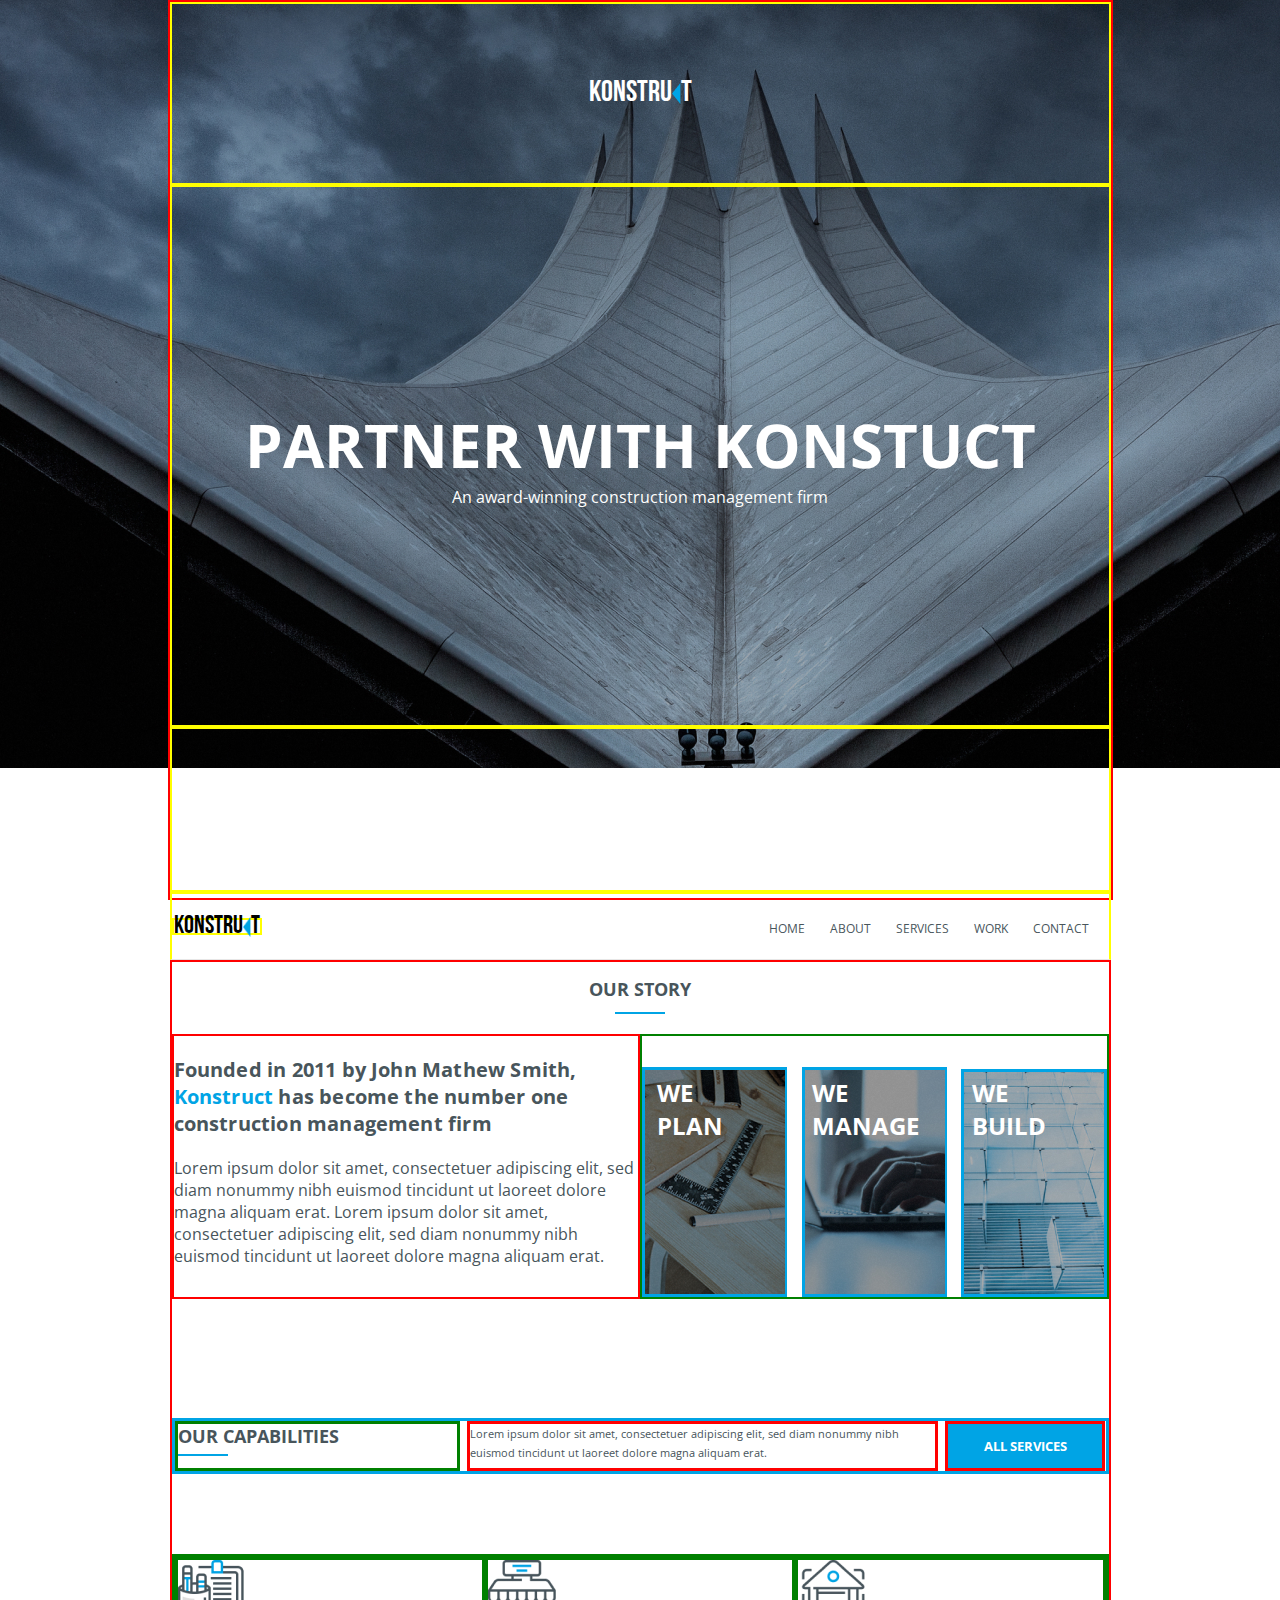
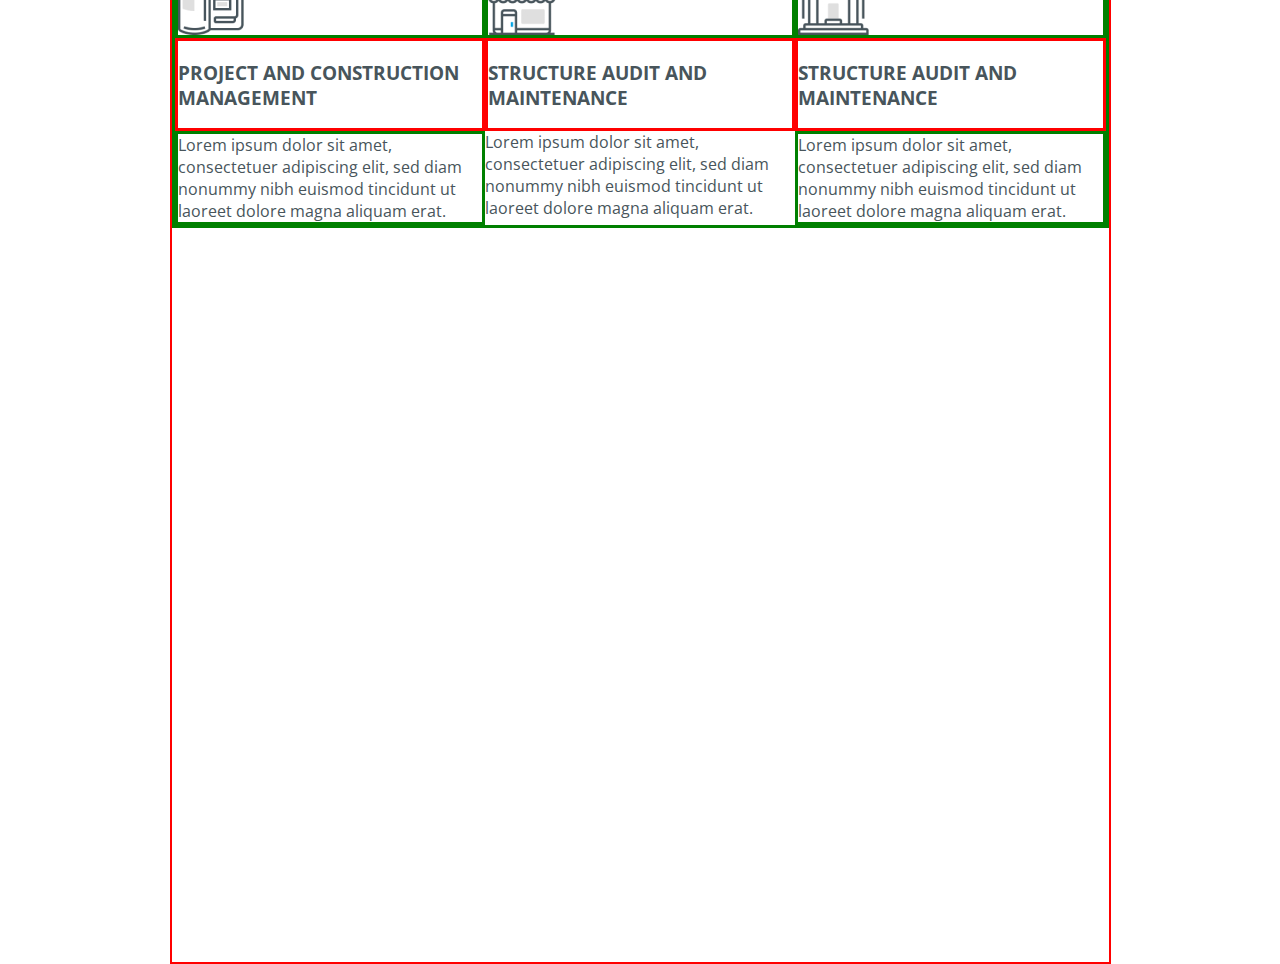
<file: Index.html>
<!DOCTYPE html>
<html lang="en">
<head>
	<meta charset="UTF-8">
	<meta name="viewport" content="width=device-width, initial-scale=1.0">
	<title>Konstruct</title>
	<link rel="preconnect" href="https://fonts.gstatic.com">
	<link href="https://fonts.googleapis.com/css2?family=Open+Sans&display=swap" rel="stylesheet">
	<link rel="stylesheet" href="Css\Style.css">
</head>
<body>
	<div class="up_container_main">
		<div class="container">
			<div class="logo">
				<div>KONSTRU</div>
				<div><img src="Img/Triangle.png" alt="triangle" width="9" height="21"></div>
				<div>T</div>
			</div>
			<div class="header_content_centr">
				<h1>PARTNER WITH KONSTUCT</h1>
				<span>An award-winning construction management firm</span>
			</div>
			<div class="header_content_down">
				<span>An award-winning construction management firm</span>
			</div>

			<!-- Меню -->
				<div class="menu">
					<div class="logo_menu">
						<div>KONSTRU</div>
						<div><img src="Img/Triangle.png" alt="triangle" width="8,36" height="20,91"></div>
						<div>T</div>
					</div>
						<nav>
								<li><a href="#">HOME</a></li>
								<li><a href="#">ABOUT</a></li>
								<li><a href="#">SERVICES</a></li>
								<li><a href="#">WORK</a></li>
								<li><a href="#">CONTACT</a></li>
						</nav>
				</div>
						<!-- Центральный контент -->
					<div class="box_content">
						<div class="box1">
							<h2>OUR STORY</h2>
<!-- 							<div class="line"><img src="Img/Line.png" alt="line"></div> -->
						</div>
						<div class="Box_All_Content">
							<div class="cont_col">
								<div class="cont_col_1"><h3>Founded in 2011 by John Mathew Smith, <span style="color: #00A4E5;">Konstruct</span> has become the number one construction management firm</h3->
								</div>
								<div class="cont_col_2">Lorem ipsum dolor sit amet, consectetuer adipiscing elit, sed diam nonummy nibh euismod tincidunt ut laoreet dolore magna aliquam erat. Lorem ipsum dolor sit amet, consectetuer adipiscing elit, sed diam nonummy nibh euismod tincidunt ut laoreet dolore magna aliquam erat.</span>
								</div>
							</div>
							<div class="cont_row">
								<div class="cont_row_1">
										<h2>WE <br> PLAN</h2>
										<img src="Img/Bitmap1.jpg" alt="Img1">
								</div>
								<div class="cont_row_2">
										<h2>WE <br> MANAGE</h2>
										<img src="Img/Bitmap2.jpg" alt="Img1">
								</div>
								<div class="cont_row_3">
										<h2>WE <br> BUILD</h2>
										<img src="Img/Bitmap3.jpg" alt="Img1">
								</div>
							</div>
						</div>

						<div class="box2">
							<div class="box2_content_1">
								<h2>OUR CAPABILITIES</h2>
							</div>
							<div class="box2_content_2">
								<div class="box2_content_text"><span>Lorem ipsum dolor sit amet, consectetuer adipiscing elit, sed diam nonummy nibh euismod tincidunt ut laoreet dolore magna aliquam erat.</span></div>
							</div>
							<div class="box2_content_3">
						<a class="button_1" href="#">ALL SERVICES</a>
							</div>
						</div>
							<div class="box3">
								<div class="box3_content_1">
									<div class="box3_img_1">
										<img src="Img/img1.jpg" alt="img1">
									</div>
									<div class="box3_Main_text_1">
										<h3>PROJECT AND CONSTRUCTION MANAGEMENT</h3>
									</div>
									<div class="box3_text_1">
										<span>Lorem ipsum dolor sit amet, consectetuer adipiscing elit, sed diam nonummy nibh euismod tincidunt ut laoreet dolore magna aliquam erat.</span>
									</div>
								</div>
								<div class="box3_content_2">
									<div class="box3_img_2">
										<img src="Img/img2.jpg" alt="img2">
									</div>
									<div class="box3_Main_text_2">
										<h3>STRUCTURE AUDIT AND MAINTENANCE</h3>
									</div>
									<div class="box3_text_2">
										<span>Lorem ipsum dolor sit amet, consectetuer adipiscing elit, sed diam nonummy nibh euismod tincidunt ut laoreet dolore magna aliquam erat.</span>
									</div>
								</div>
								<div class="box3_content_3">
									<div class="box3_img_3">
										<img src="Img/img3.jpg" alt="img3">
									</div>
									<div class="box3_Main_text_3">
										<h3>STRUCTURE AUDIT AND MAINTENANCE</h3>
									</div>
									<div class="box3_text_3">
										<span>Lorem ipsum dolor sit amet, consectetuer adipiscing elit, sed diam nonummy nibh euismod tincidunt ut laoreet dolore magna aliquam erat.</span>
									</div>
								</div>
							</div>
				</div>

		</div>				

	</div>
					<!-- Нижняя секция -->
				<div class="lower_section">
										
				</div>
</body>
</html>
</file>
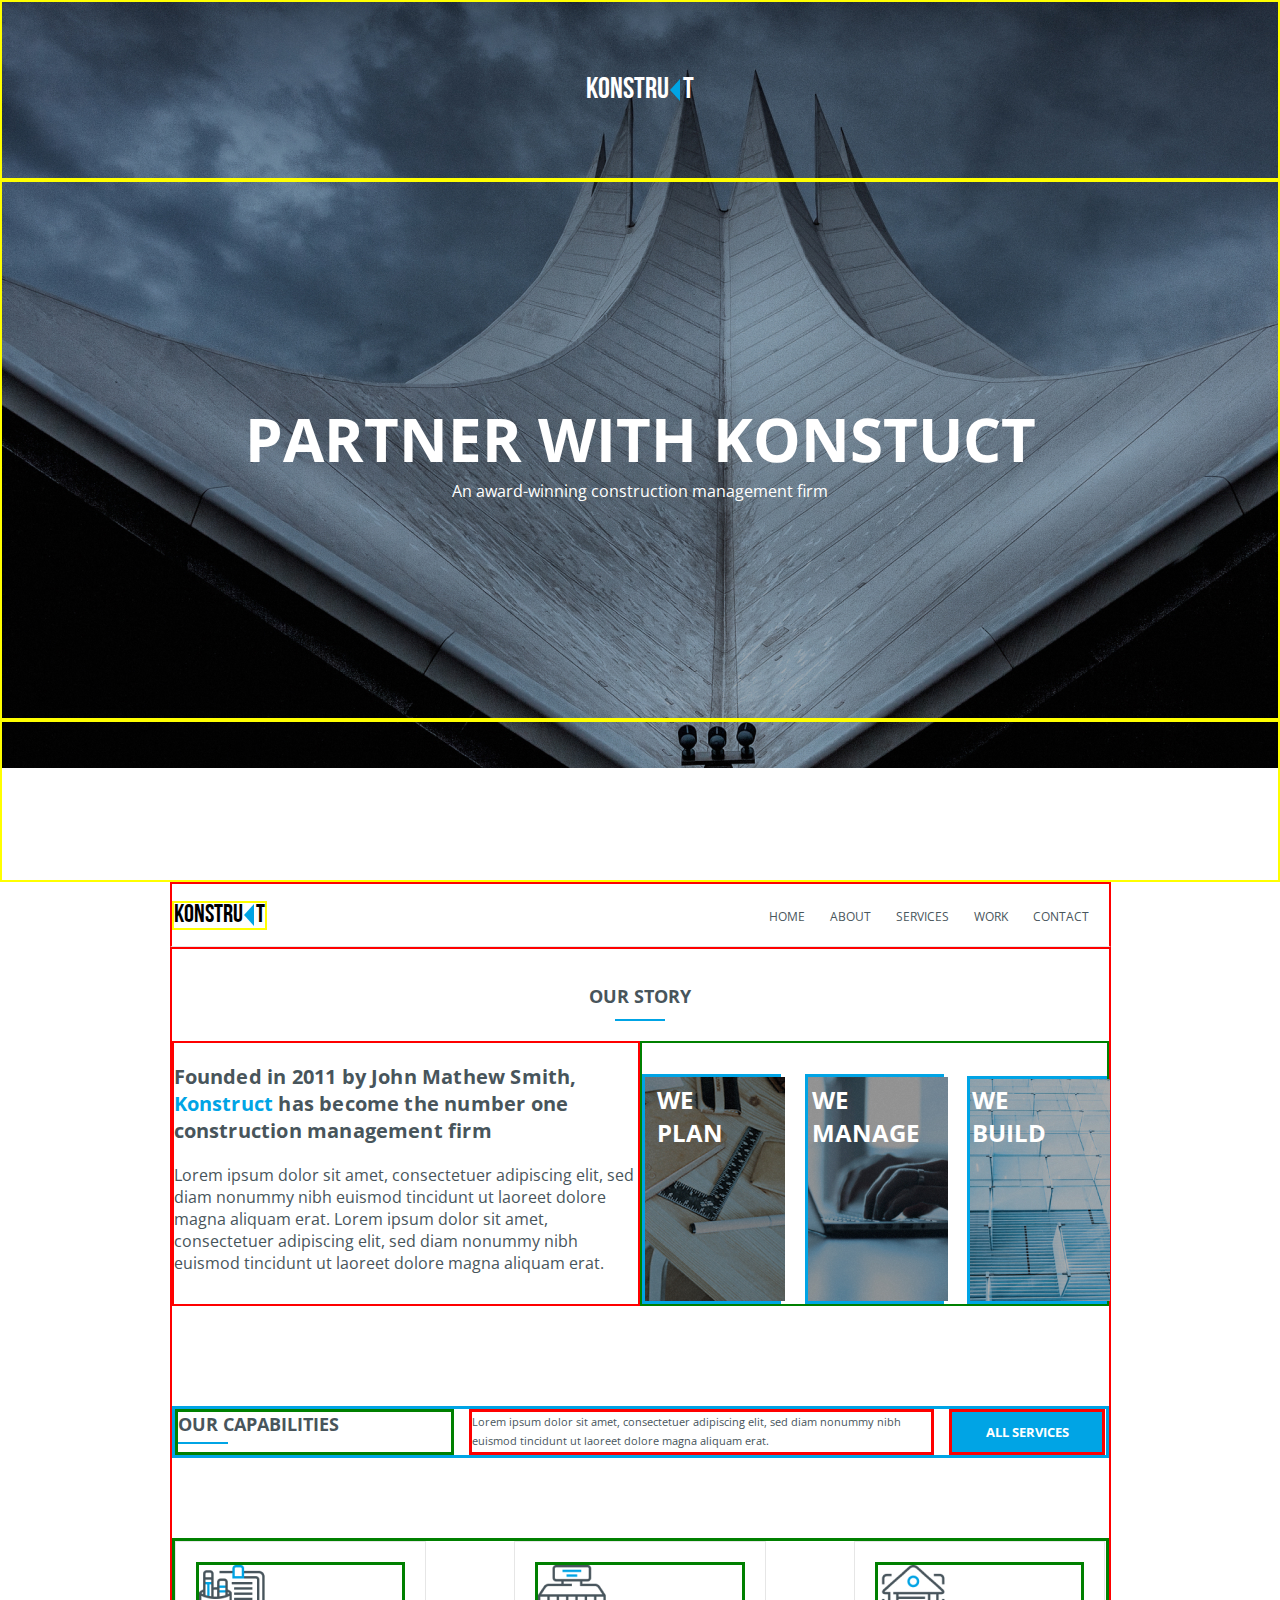
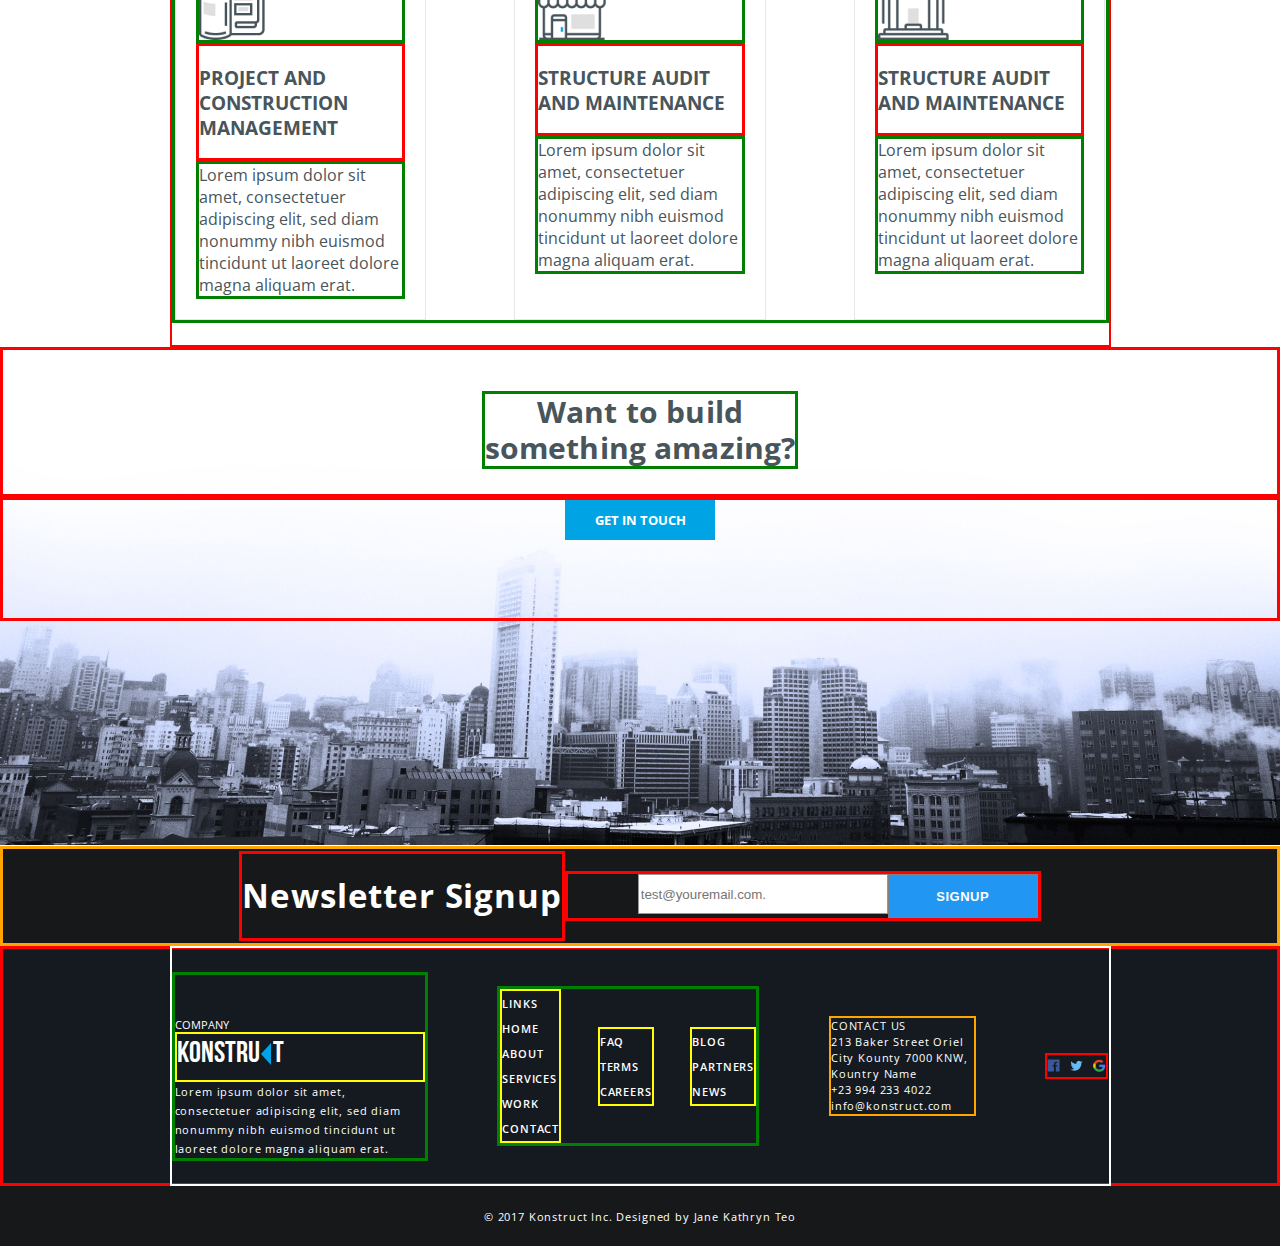
<file: Index1.html>
<!DOCTYPE html>
<html lang="en">
<head>
	<meta charset="UTF-8">
	<meta name="viewport" content="width=device-width, initial-scale=1.0">
	<title>Konstruct</title>
	<link rel="preconnect" href="https://fonts.gstatic.com">
	<link href="https://fonts.googleapis.com/css2?family=Open+Sans&display=swap" rel="stylesheet">
	<link rel="stylesheet" href="Css\Style1.css">
</head>
<body>
	<!-- Заголовок страницы -->
	<div class="header_container">
		<div class="logo">
				<div>KONSTRU</div>
				<div class="triangle"> </div>
				<div>T</div>
		</div>
		<div class="header_content_centr">
				<h1>PARTNER WITH KONSTUCT</h1>
				<span>An award-winning construction management firm</span>
		</div>
		<div class="header_content_down">
				<span>An award-winning construction management firm</span>
		</div>

		<!-- Меню -->
		<div class="menu">
		<div class="logo_menu">
			<div>KONSTRU</div>
					<div class="triangle"> </div>
				<div>T</div>
		</div>
			<nav>
				<li><a href="#">HOME</a></li>
				<li><a href="#">ABOUT</a></li>
				<li><a href="#">SERVICES</a></li>
				<li><a href="#">WORK</a></li>
				<li><a href="#">CONTACT</a></li>
			<nav>
		</div>
	<!-- Основой контент страницы -->
	<div class="content_container">
			<div class="box1">
				<h2>OUR STORY</h2>
			</div>
			<div class="Box_All_Content">
				<div class="cont_col">
					<div class="cont_col_1"><h3>Founded in 2011 by John Mathew Smith, <span style="color: #00A4E5;">Konstruct</span> has become the number one construction management firm</h3->
					</div>
					<div class="cont_col_2">Lorem ipsum dolor sit amet, consectetuer adipiscing elit, sed diam nonummy nibh euismod tincidunt ut laoreet dolore magna aliquam erat. Lorem ipsum dolor sit amet, consectetuer adipiscing elit, sed diam nonummy nibh euismod tincidunt ut laoreet dolore magna aliquam erat.</span>
				</div>
			</div>
				<div class="cont_row">
					<div class="cont_row_1">
						<h2>WE <br> PLAN</h2>
							<img src="Img/Bitmap1.jpg" alt="Img1">
					</div>
						<div class="cont_row_2">
							<h2>WE <br> MANAGE</h2>
							<img src="Img/Bitmap2.jpg" alt="Img1">
						</div>
						<div class="cont_row_3">
							<h2>WE <br> BUILD</h2>
							<img src="Img/Bitmap3.jpg" alt="Img1">
						</div>
				</div>
			</div>
			<div class="box2">
				<div class="box2_content_1">
					<h2>OUR CAPABILITIES</h2>
				</div>
					<div class="box2_content_2">
						<div class="box2_content_text"><span>Lorem ipsum dolor sit amet, consectetuer adipiscing elit, sed diam nonummy nibh euismod tincidunt ut laoreet dolore magna aliquam erat.</span></div>
					</div>
						<div class="box2_content_3">
						<a class="button_1" href="#">ALL SERVICES</a>
						</div>
			</div>
				<div class="box3">
					<div class="box3_content_1">
						<div class="box3_img_1">
							<img src="Img/img1.jpg" alt="img1">
						</div>
							<div class="box3_Main_text_1">
								<h3>PROJECT AND CONSTRUCTION MANAGEMENT</h3>
							</div>
								<div class="box3_text_1">
										<span>Lorem ipsum dolor sit amet, consectetuer adipiscing elit, sed diam nonummy nibh euismod tincidunt ut laoreet dolore magna aliquam erat.</span>
								</div>
					</div>
						<div class="box3_content_2">
							<div class="box3_img_2">
								<img src="Img/img2.jpg" alt="img2">
							</div>
								<div class="box3_Main_text_2">
										<h3>STRUCTURE AUDIT AND MAINTENANCE</h3>
								</div>
									<div class="box3_text_2">
										<span>Lorem ipsum dolor sit amet, consectetuer adipiscing elit, sed diam nonummy nibh euismod tincidunt ut laoreet dolore magna aliquam erat.</span>
									</div>
						</div>
							<div class="box3_content_3">
								<div class="box3_img_3">
										<img src="Img/img3.jpg" alt="img3">
								</div>
									<div class="box3_Main_text_3">
										<h3>STRUCTURE AUDIT AND MAINTENANCE</h3>
									</div>
									<div class="box3_text_3">
										<span>Lorem ipsum dolor sit amet, consectetuer adipiscing elit, sed diam nonummy nibh euismod tincidunt ut laoreet dolore magna aliquam erat.</span>
									</div>
							</div>
				</div>

	</div>

	<!-- Подвал -->
	<div class="footer_container">
		<div class="footer_container_up">
			<div class="heading_text"> <h2>Want to build <br>something amazing?</h2></div>
			<div class="footer_button"> <a class="button_1" href="#">GET IN TOUCH</a></div>
		</div>
		<div class="footer_sheach">
			<div class="sheach_text">
				<h2>Newsletter Signup</h2>
			</div>
			<div class="sheach_btn">
				<form class="sheach_line" action="form.php">
  					<input type="text" placeholder="test@youremail.com." name="search">
  				<button type="submit"><i>SIGNUP</i></button>
				</form>
			</div>
		</div>

		<div class="footer_summary">
			<div class="position_Infoot">
			<div class="company">
				<div class="footer_company"><span>COMPANY</span></div>
					<div class="footer_logo">
						<div>KONSTRU</div>
							<div class="triangle"> </div>
						<div>T</div>
					</div>
				<div class="company_text"><span>Lorem ipsum dolor sit amet, consectetuer adipiscing elit, sed diam nonummy nibh euismod tincidunt ut laoreet dolore magna aliquam erat.</span></div>
			</div>
			<div class="fotter_links_content">
				<div class="col_links_1">
					<li><a href="#">LINKS</a></li>
					<li><a href="#">HOME</a></li>
					<li><a href="#">ABOUT</a></li>
					<li><a href="#">SERVICES</a></li>
					<li><a href="#">WORK</a></li>
					<li><a href="#">CONTACT</a></li>
				</div>
				<div class="col_links_2">
					<li><a href="#">FAQ</a></li>
					<li><a href="#">TERMS</a></li>
					<li><a href="#">CAREERS</a></li>
				</div>
				<div class="col_links_3">
					<li><a href="#">BLOG</a></li>
					<li><a href="#">PARTNERS</a></li>
					<li><a href="#">NEWS</a></li>
				</div>
			</div>
			<div class="contact">
				<div class="contact_text1">
					<span>CONTACT US</span>
				</div>
				<div class="contact_text2">
					<span>213 Baker Street Oriel City Kounty 7000 KNW, Kountry Name</span>
				</div>
					<div class="contact_text3">
					<span>+23 994 233 4022</span>
				</div>
					<div class="contact_text4">
					<span>info@konstruct.com</span>
				</div>
			</div>
			<div class="icons">
				<div class="icons_1">
					<img src="Img/Facebook.png" alt="icons_1">
				</div>
				<div class="icons_2">
					<img src="Img/Twitter.png" alt="icons_2">
				</div>
				<div class="icons_3">
					<img src="Img/Gmail.png" alt="icons_3">
				</div>
			</div>
		</div>
	</div>
	 	<div class="copyright">
	 		<div class="copyright_text">
	 			<span>© 2017 Konstruct Inc. Designed by Jane Kathryn Teo</span>
	 		</div>
	 	</div>
</div>
</body>
</html>
</file>
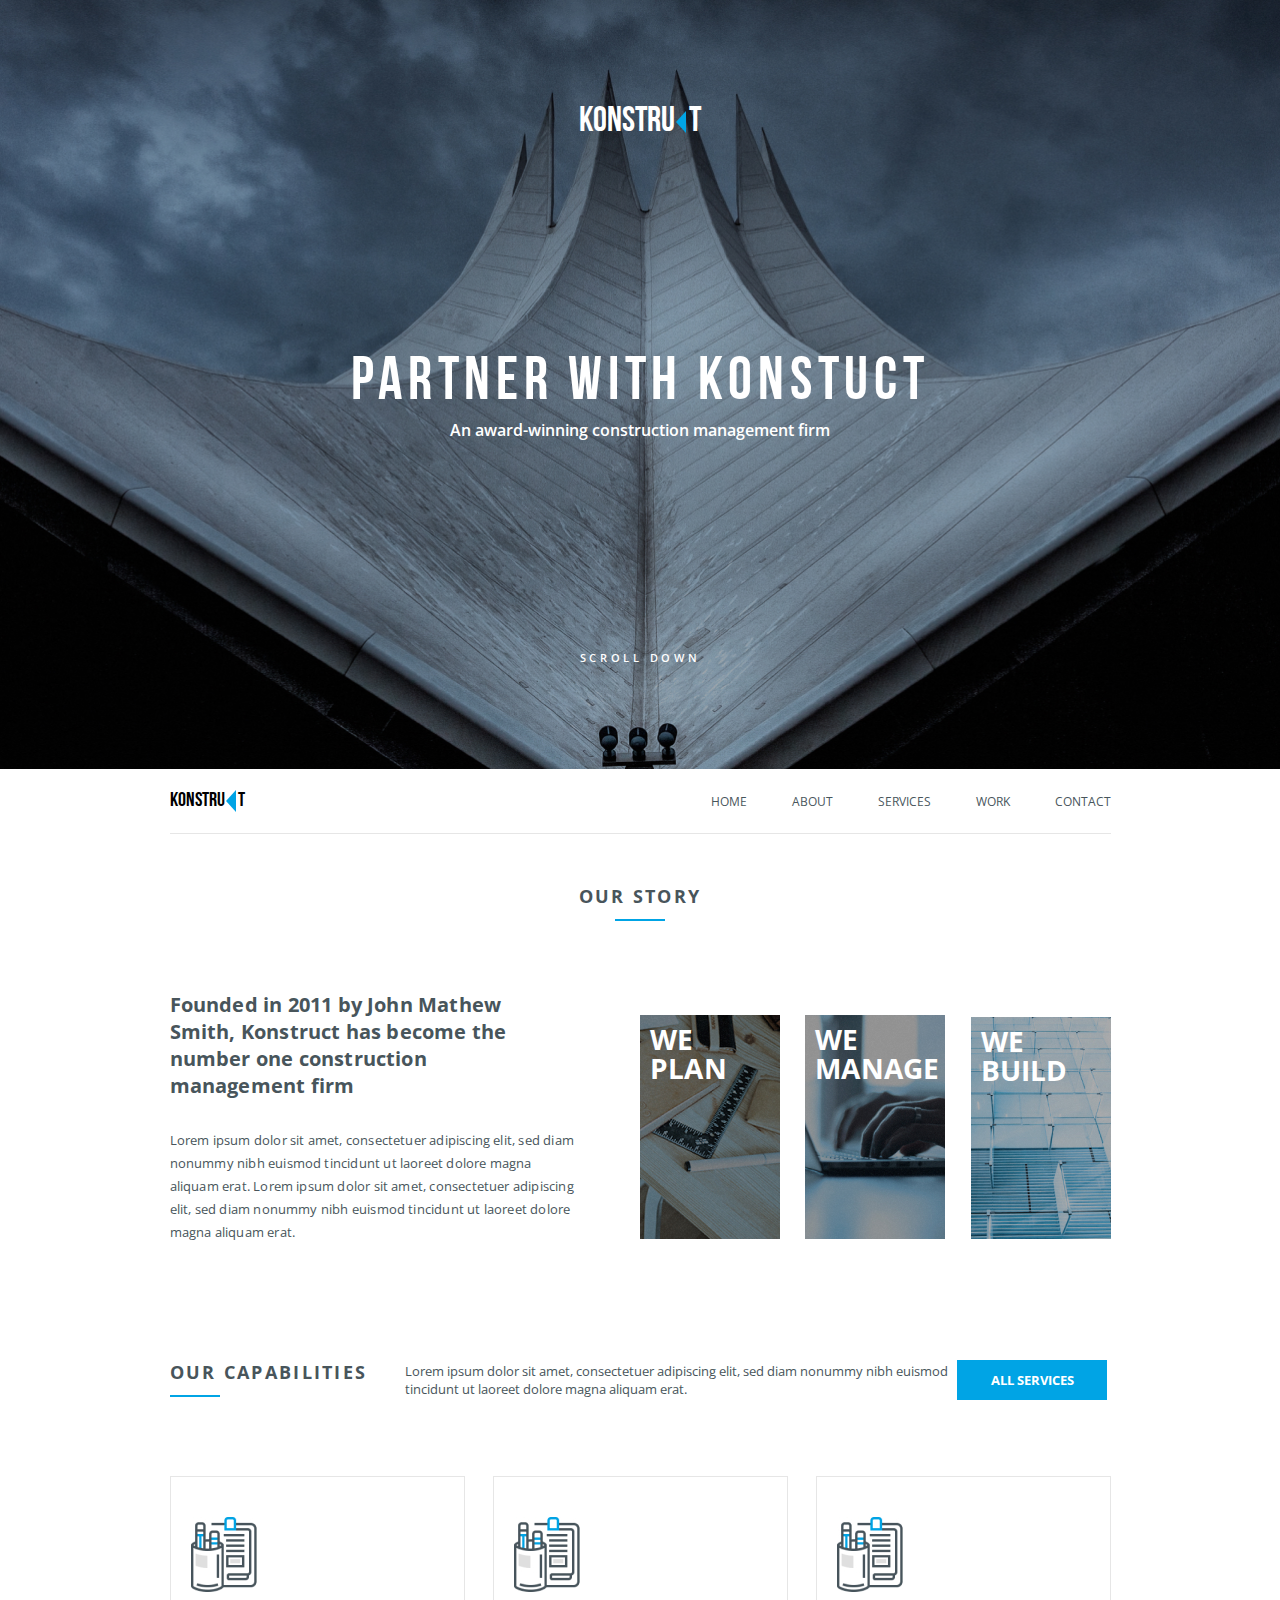
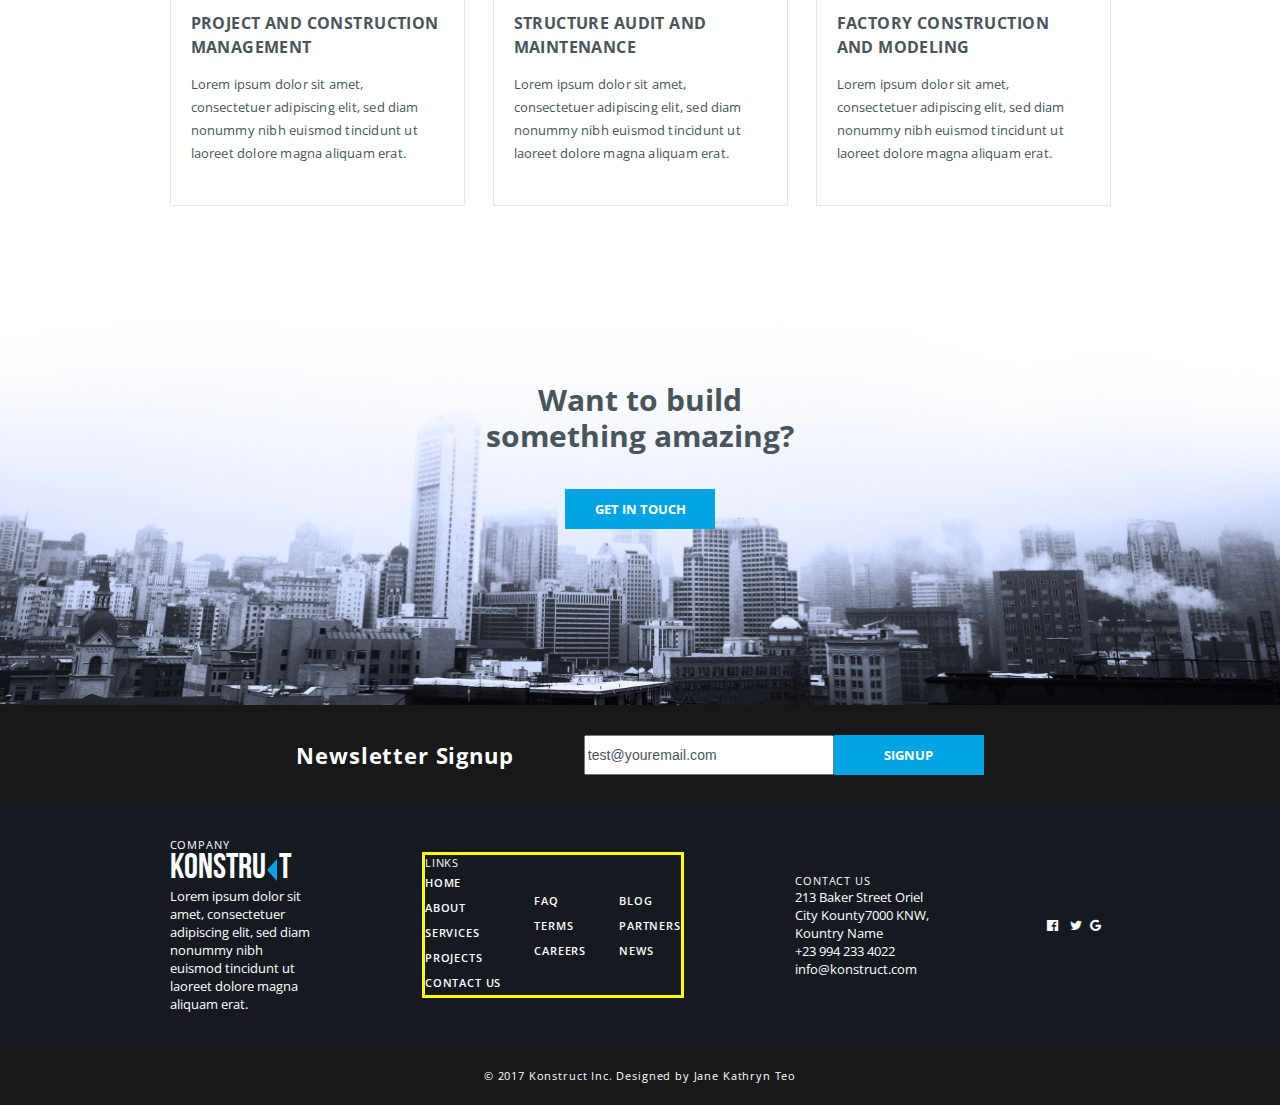
<file: Index2.html>
<!DOCTYPE html>
<html lang="en">

<head>
	<meta charset="UTF-8">
	<meta name="viewport" content="width=device-width, initial-scale=1.0">
	<title>Konstruct</title>
	<link rel="preconnect" href="https://fonts.gstatic.com">
	<link href="https://fonts.googleapis.com/css2?family=Open+Sans&display=swap" rel="stylesheet">
	<link rel="stylesheet" href="Css\Style2.css">
	<link rel="stylesheet" href="font-awesome/css/font-awesome.min.css">
</head>
<body>
	<!-- Заголовок страницы -->
	<header class="header">
		<div class="header__content flex-colum">
			<div class="logo">
				<div>KONSTRU</div>
				<div class="triangle"></div>
				<div>T</div>
			</div>
			<div class="header__centr-content flex-colum">
				<h1 class="header__content-title">PARTNER WITH KONSTUCT</h1>
				<p class="header__content-discription">An award-winning construction management firm</p>
			</div>
			<div class="header__content-scroll">SCROLL DOWN</div>
		</div>
	</header>
	<!-- Меню -->
	<div class="container">
		<div class="menu">
			<div class="logo">
				<div class="logo__title-custom">KONSTRU</div>
				<div class="triangle"></div>
				<div class="logo__title-custom">T</div>
			</div>
			<nav class="menu__list">
				<li class="menu__list-item">
					<a class="menu__link" href="#">HOME</a>
				</li>
				<li class="menu__list-item">
					<a class="menu__link menu__link--active" href="#">ABOUT</a>
				</li>
				<li class="menu__list-item">
					<a class="menu__link" href="#">SERVICES</a>
				</li>
				<li class="menu__list-item">
					<a class="menu__link" href="#">WORK</a>
				</li>
				<li class="menu__list-item">
					<a class="menu__link" href="#">CONTACT</a>
				</li>
			</nav>
		</div>
	</div>
	<!-- Основой контент страницы -->
	<div class="container">
		<div class="about flex-colum">
			<div class="about__header">
				<h2 class="about__caption caption">OUR STORY</h2>
				<div class="line"></div>
			</div>
			<div class="about__content flex-row">
				<div class="about__col flex-colum">
					<p class="about__title">Founded in 2011 by John Mathew Smith, Konstruct has become the number one construction
						management firm</p>
					<p class="about__subtitle">Lorem ipsum dolor sit amet, consectetuer adipiscing elit, sed diam nonummy nibh
						euismod tincidunt ut laoreet dolore magna aliquam erat. Lorem ipsum dolor sit amet, consectetuer adipiscing
						elit, sed diam nonummy nibh euismod tincidunt ut laoreet dolore magna aliquam erat.</p>
				</div>
				<div class="about__row flex-row">
					<div class="item-content">
						<h3 class="item__text">WE <br> PLAN</h3>
							<img src="Img/Bitmap1.jpg" alt="Img1">
					</div>
						<div class="item-content">
							<h3 class="item__text">WE<br> MANAGE</h3>
							<img src="Img/Bitmap2.jpg" alt="Img1">
						</div>
						<div class="item-content">
							<h3 class="item__text">WE <br>BUILD</h3>
							<img src="Img/Bitmap3.jpg" alt="Img1">
						</div>
				</div>
			</div>
		</div>
		<div class="container">
			<div class="services flex-colum">
				<div class="services__header flex-row">
					<div class="services__headline">
						<div class="services__title caption">OUR CAPABILITIES</div>
						<div class="line"></div>
					</div>
					<div class="service__lead">
						<p class="services__subtitle">
							Lorem ipsum dolor sit amet, consectetuer adipiscing elit, sed diam nonummy nibh euismod tincidunt ut
							laoreet
							dolore magna aliquam erat.
						</p>
					</div>
					<div class="services__button">
						<a class="button" href="#">ALL SERVICES</a>
					</div>
				</div>
				<div class="services__content flex-row">
					<div class="item-about flex-colum">
						<div class="item-about__icon">
							<img src="Img/img1.jpg" alt="img1">
						</div>
						<div class="item-about__title">PROJECT AND CONSTRUCTION MANAGEMENT</div>
						<div class="item-about__text">Lorem ipsum dolor sit amet, consectetuer adipiscing elit, sed diam nonummy
							nibh euismod tincidunt ut laoreet dolore magna aliquam erat.</div>
					</div>
					<div class="item-about flex-colum">
						<div class="item-about__icon">
							<img src="Img/img1.jpg" alt="img1">
						</div>
						<div class="item-about__title">STRUCTURE AUDIT AND MAINTENANCE</div>
						<div class="item-about__text">Lorem ipsum dolor sit amet, consectetuer adipiscing elit, sed diam nonummy
							nibh euismod tincidunt ut laoreet dolore magna aliquam erat.</div>
					</div>
					<div class="item-about flex-colum">
						<div class="item-about__icon">
							<img src="Img/img1.jpg" alt="img1">
						</div>
						<div class="item-about__title">FACTORY CONSTRUCTION AND MODELING</div>
						<div class="item-about__text">Lorem ipsum dolor sit amet, consectetuer adipiscing elit, sed diam nonummy
							nibh euismod tincidunt ut laoreet dolore magna aliquam erat.</div>
					</div>
				</div>
			</div>
		</div>
	</div>
	<!--Нижняя часть-->
	<div class="get-in-touch flex-colum">
		<div class="get-in-touch__title">Want to build <br>something amazing?</div>
		<div class="get-in-touch__button">
			<a class="button" href="#">GET IN TOUCH</a>
		</div>
	</div>
	<!--Блок Строки поиска-->
	<div class="news-letter flex-row">
		<div class="news-letter__title">Newsletter Signup</div>
		<div class="search flex-row">
			<input class="search-input" type="search" value="test@youremail.com">
			<a class="button" href="#">SIGNUP</a>
		</div>
	</div>
	<!--Подвал-->
	<footer class="footer">
		<div class="container">
			<div class="footer__row flex-row">
				<div class="footer__company">
					<div class="footer__title">COMPANY</div>
					<div class="logo">
						<div>KONSTRU</div>
						<div class="triangle"></div>
						<div>T</div>
					</div>
					<div class="footer__subtitle">Lorem ipsum dolor sit amet, consectetuer adipiscing elit, sed diam nonummy nibh
						euismod tincidunt ut laoreet dolore magna aliquam erat.</div>
				</div>

				<div class="footer__container-link flex-row">
					<div class="footer__links">
						<div class="footer__title">LINKS</div>
						<li class="footer__list-item">
							<a class="footer__link" href="#">HOME</a>
						</li>
						<li class="footer__list-item">
							<a class="footer__link" href="#">ABOUT</a>
						</li>
						<li class="footer__list-item">
							<a class="footer__link" href="#">SERVICES</a>
						</li>
						<li class="footer__list-item">
							<a class="footer__link" href="#">PROJECTS</a>
						</li>
						<li class="footer__list-item">
							<a class="footer__link" href="#">CONTACT US</a>
						</li>
					</div>
					<div class="footer__links">
						<li class="footer__list-item">
							<a class="footer__link" href="#">FAQ</a>
						</li>
						<li class="footer__list-item">
							<a class="footer__link" href="#">TERMS</a>
						</li>
						<li class="footer__list-item">
							<a class="footer__link" href="#">CAREERS</a>
						</li>
					</div>
					<div class="footer__links">
						<li class="footer__list-item">
							<a class="footer__link" href="#">BLOG</a>
						</li>
						<li class="footer__list-item">
							<a class="footer__link" href="#">PARTNERS</a>
						</li>
						<li class="footer__list-item">
							<a class="footer__link" href="#">NEWS</a>
						</li>
					</div>
				</div>

				<div class="footer__company">
					<div class="footer__title">CONTACT US</div>
					<div class="footer__text">213 Baker Street Oriel City Kounty7000 KNW, Kountry Name <br>+23 994 233 4022 <br>
						info@konstruct.com</div>
				</div>
				<div class="footer__socials">
					<a href="#"><i class="fa fa-facebook-official" aria-hidden="true"></i></a>
					<a href="#"><i class="fa fa-twitter" aria-hidden="true"></i><i class="fa fa-google"
							aria-hidden="true"></i></a>
					<a href="#"></a>
				</div>
			</div>
		</div>
	</footer>
	<div class="copyright">© 2017 Konstruct Inc. Designed by Jane Kathryn Teo</div>
</body>
</html>
</file>
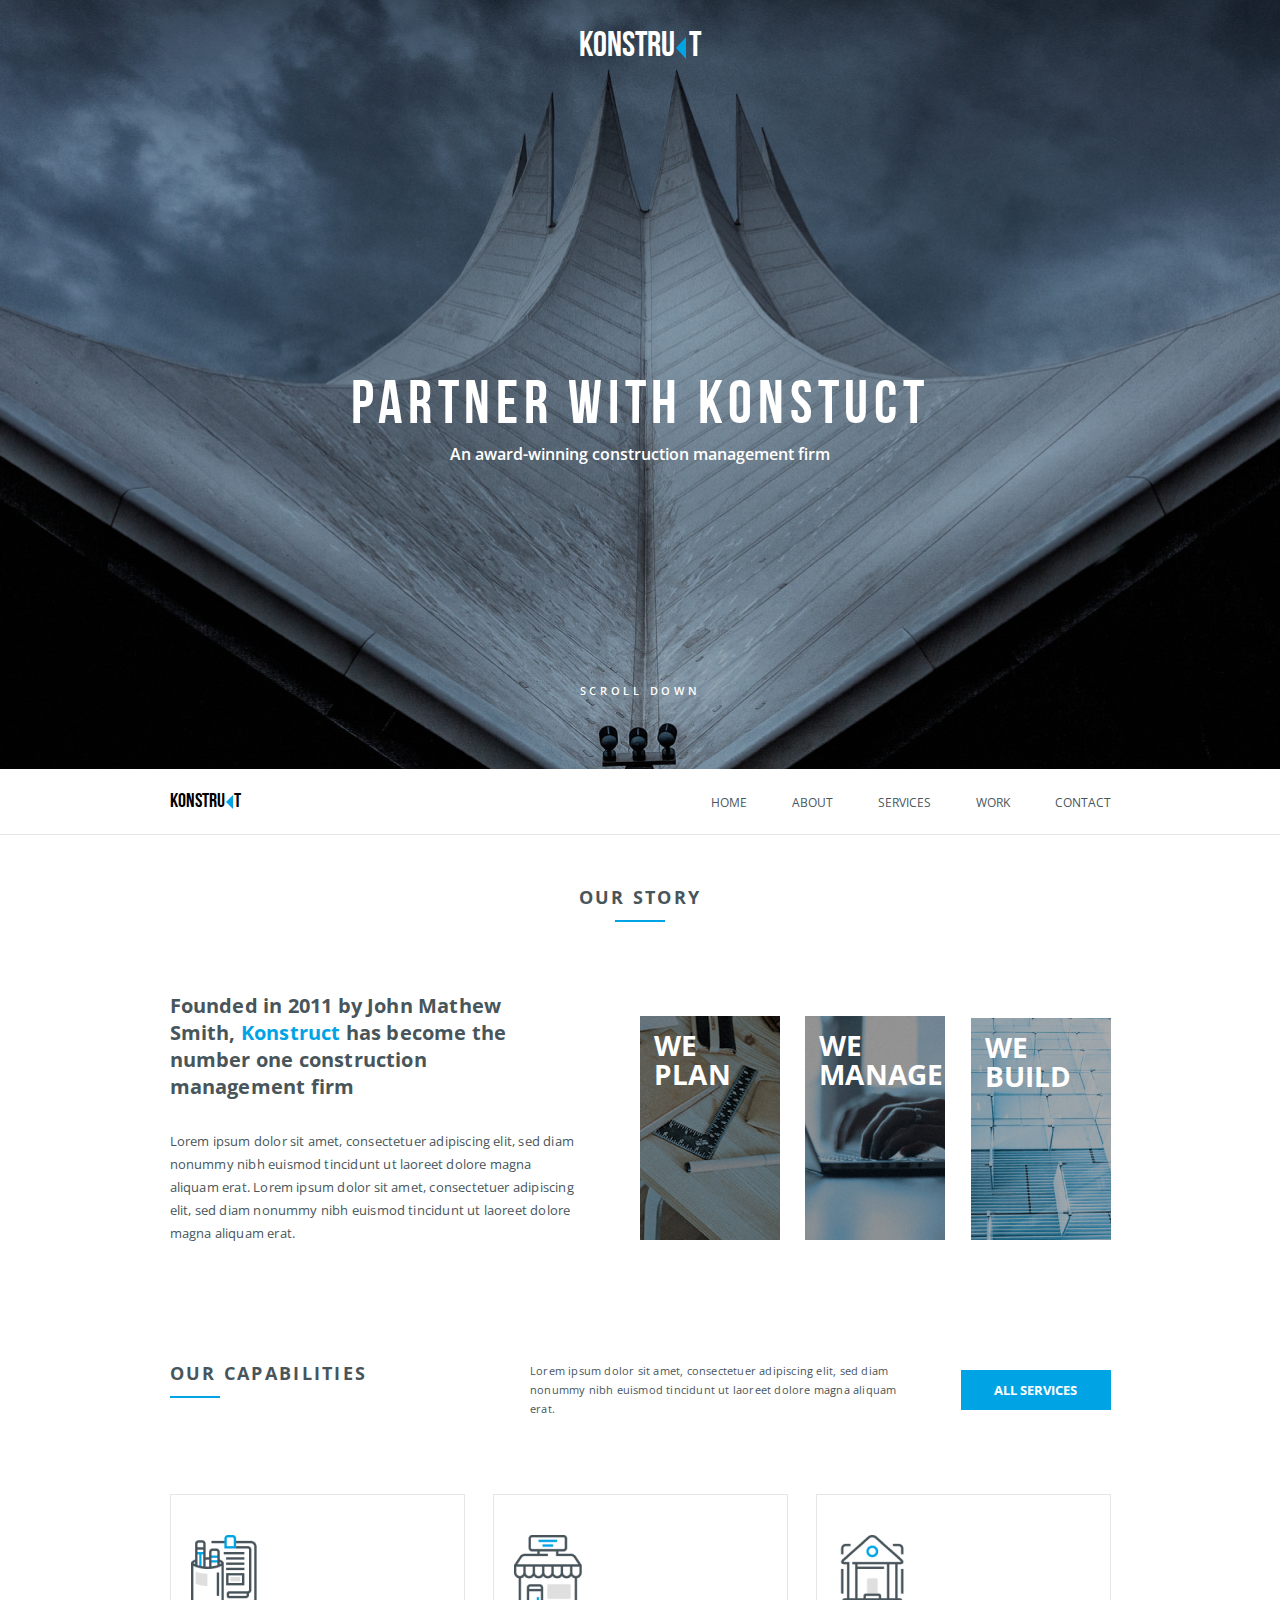
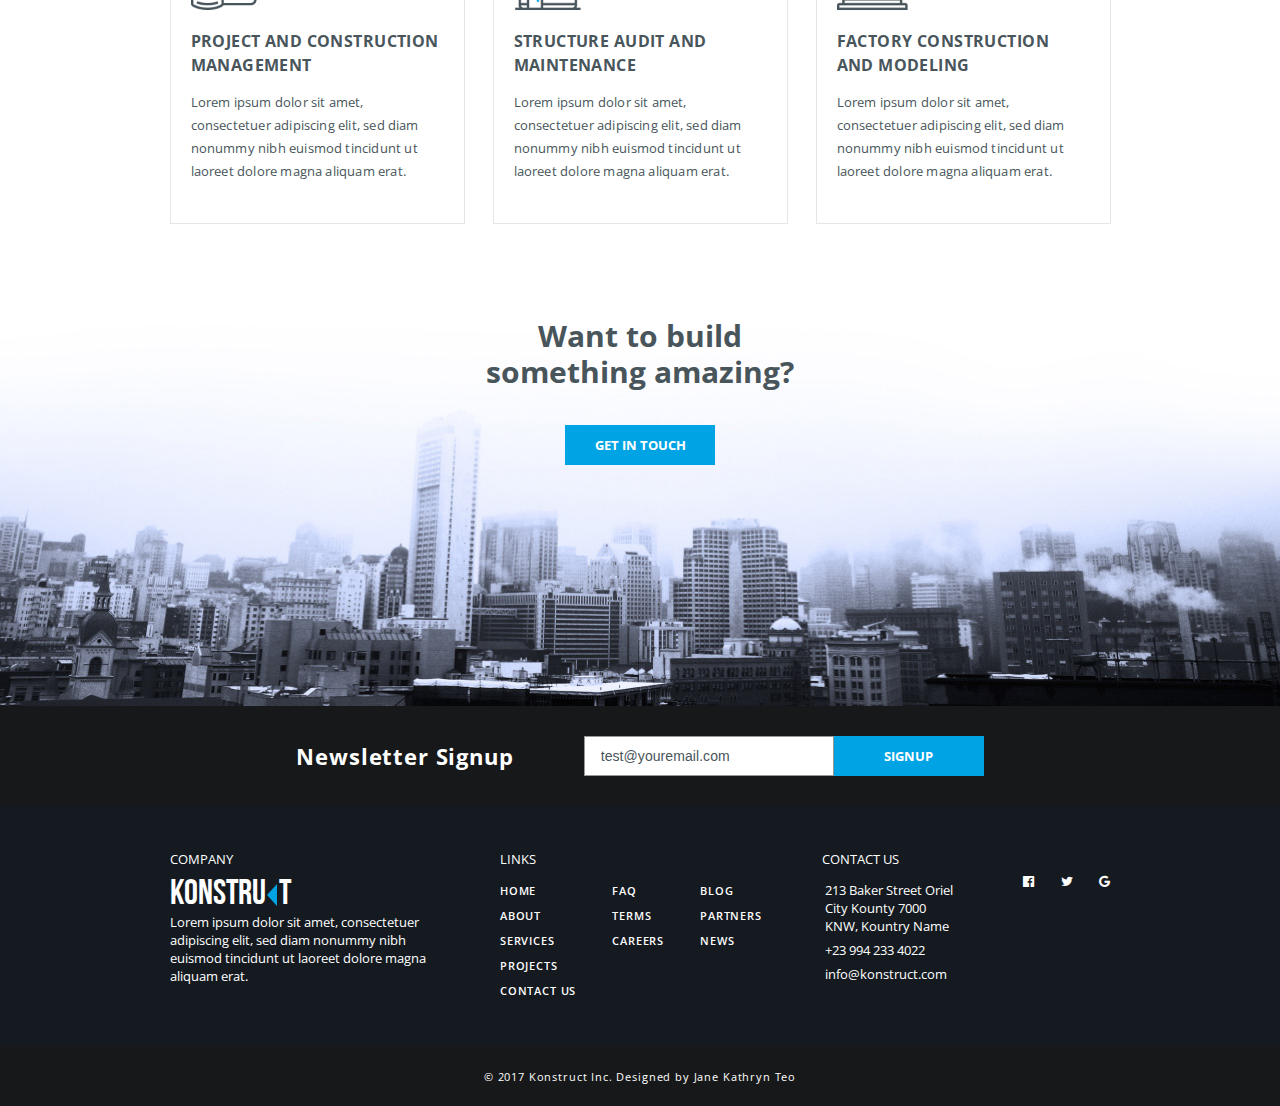
<file: Index3.html>
<!DOCTYPE html>
<html lang="en">

<head>
	<meta charset="UTF-8">
	<meta name="viewport" content="width=device-width, initial-scale=1.0">
	<title>Konstruct</title>
	<link rel="preconnect" href="https://fonts.gstatic.com">
	<link href="https://fonts.googleapis.com/css2?family=Open+Sans&display=swap" rel="stylesheet">
	<link rel="stylesheet" href="Css\Style3.css">
	<link rel="stylesheet" href="font-awesome/css/font-awesome.min.css">
</head>

<body>
	<!-- Заголовок страницы -->
	<header class="header">
		<div class="header__content flex-colum">
			<div class="header__container-logo">
			<div class="logo">
				<div>KONSTRU</div>
				<div class="triangle"></div>
				<div>T</div>
			</div>
		</div>
			<div class="header__centr-content flex-colum">
				<h1 class="header__content-title">PARTNER WITH KONSTUCT</h1>
				<p class="header__content-discription">An award-winning construction management firm</p>
			</div>
			<div class="header__content-scroll">SCROLL DOWN</div>
		</div>
	</header>
	<!-- Меню -->
	<div class="menu__container">
		<div class="menu">
			<div class="logo">
				<div class="logo__title-custom">KONSTRU</div>
				<div class="triangle-menu"></div>
				<div class="logo__title-custom">T</div>
			</div>
			<nav class="menu__list">
				<li class="menu__list-item">
					<a class="menu__link" href="#">HOME</a>
				</li>
				<li class="menu__list-item">
					<a class="menu__link" href="#">ABOUT</a>
				</li>
				<li class="menu__list-item">
					<a class="menu__link" href="#">SERVICES</a>
				</li>
				<li class="menu__list-item">
					<a class="menu__link" href="#">WORK</a>
				</li>
				<li class="menu__list-item">
					<a class="menu__link" href="#">CONTACT</a>
				</li>
			</nav>
		</div>
	</div>
	<!-- Основой контент страницы -->
	<div class="container">
		<div class="about flex-colum">
			<div class="about__header">
				<h2 class="about__caption caption">OUR STORY</h2>
				<div class="line"></div>
			</div>
			<div class="about__content flex-row">
				<div class="about__col flex-colum">
					<div class="about__title">Founded in 2011 by John Mathew Smith, <span class="color-text">Konstruct</span> has
						become the number one construction
						management firm</div>
					<p class="about__subtitle">Lorem ipsum dolor sit amet, consectetuer adipiscing elit, sed diam nonummy nibh
						euismod tincidunt ut laoreet dolore magna aliquam erat. Lorem ipsum dolor sit amet, consectetuer adipiscing
						elit, sed diam nonummy nibh euismod tincidunt ut laoreet dolore magna aliquam erat.</p>
				</div>
				<div class="about__row flex-row">
					<div class="item-content">
						<h3 class="item__text">WE <br> PLAN</h3>
						<img src="Img/Bitmap1.jpg" alt="ImgMePlan">
					</div>
					<div class="item-content">
						<h3 class="item__text">WE<br> MANAGE</h3>
						<img src="Img/Bitmap2.jpg" alt="ImgWeManage">
					</div>
					<div class="item-content">
						<h3 class="item__text">WE <br>BUILD</h3>
						<img src="Img/Bitmap3.jpg" alt="ImgWeBuild">
					</div>
				</div>
			</div>
		</div>
		<div class="container">
			<div class="services flex-colum">
				<div class="services__header flex-row">
					<div class="services__headline">
						<div class="services__title caption">OUR CAPABILITIES</div>
						<div class="line"></div>
					</div>
					<div class="service__lead">
						<p class="services__subtitle">
							Lorem ipsum dolor sit amet, consectetuer adipiscing elit, sed diam nonummy nibh euismod tincidunt ut
							laoreet
							dolore magna aliquam erat.
						</p>
					</div>
					<div class="services__button">
						<a class="button" href="#">ALL SERVICES</a>
					</div>
				</div>
				<div class="services__content flex-row">
					<div class="item-about flex-colum">
						<div class="item-about__icon">
							<img src="Img/img1.jpg" alt="IconProject">
						</div>
						<div class="item-about__title">PROJECT AND CONSTRUCTION MANAGEMENT</div>
						<div class="item-about__text">Lorem ipsum dolor sit amet, consectetuer adipiscing elit, sed diam nonummy
							nibh euismod tincidunt ut laoreet dolore magna aliquam erat.</div>
					</div>
					<div class="item-about flex-colum">
						<div class="item-about__icon">
							<img src="Img/img2.jpg" alt="IconStructure">
						</div>
						<div class="item-about__title">STRUCTURE AUDIT AND MAINTENANCE</div>
						<div class="item-about__text">Lorem ipsum dolor sit amet, consectetuer adipiscing elit, sed diam nonummy
							nibh euismod tincidunt ut laoreet dolore magna aliquam erat.</div>
					</div>
					<div class="item-about flex-colum">
						<div class="item-about__icon">
							<img src="Img/img3.jpg" alt="IconFactory">
						</div>
						<div class="item-about__title">FACTORY CONSTRUCTION AND MODELING</div>
						<div class="item-about__text">Lorem ipsum dolor sit amet, consectetuer adipiscing elit, sed diam nonummy
							nibh euismod tincidunt ut laoreet dolore magna aliquam erat.</div>
					</div>
				</div>
			</div>
		</div>
	</div>
	<!--Нижняя часть-->
	<div class="get-in-touch flex-colum">
		<div class="get-in-touch_container flex-colum">
		<div class="get-in-touch__title">Want to build <br>something amazing?</div>
		<div class="get-in-touch__button">
			<a class="button" href="#">GET IN TOUCH</a>
		</div>
	</div>
	</div>
	<!--Блок Строки поиска-->
	<div class="news-letter flex-row">
		<div class="news-letter__title">Newsletter Signup</div>
		<div class="search flex-row">
			<input class="search-input" type="search" value="test@youremail.com">
			<a class="button" href="#">SIGNUP</a>
		</div>
	</div>
	<!--Подвал-->
	<footer class="footer">
		<div class="container">
			<div class="footer-container flex-row">
				<div class="footer-section">
					<div class="footer_company">
						<div class="footer-title">COMPANY</div>
						<div class="logo">
							<div>KONSTRU</div>
							<div class="triangle"></div>
							<div>T</div>
						</div>
						<div class="footer_subtext">Lorem ipsum dolor sit amet, consectetuer adipiscing elit, sed diam nonummy nibh
							euismod tincidunt ut laoreet dolore magna aliquam erat.</div>
					</div>
				</div>
				<div class="footer-section">
					<div class="footer-title">LINKS</div>

					<div class="footer_links flex-row">

						<div class="item-link">
							<li class="footer__list-item">
								<a class="footer__link" href="#">HOME</a>
							</li>
							<li class="footer__list-item">
								<a class="footer__link" href="#">ABOUT</a>
							</li>
							<li class="footer__list-item">
								<a class="footer__link" href="#">SERVICES</a>
							</li>
							<li class="footer__list-item">
								<a class="footer__link" href="#">PROJECTS</a>
							</li>
							<li class="footer__list-item">
								<a class="footer__link" href="#">CONTACT US</a>
							</li>
						</div>
						<div class="item-link">
							<li class="footer__list-item">
								<a class="footer__link" href="#">FAQ</a>
							</li>
							<li class="footer__list-item">
								<a class="footer__link" href="#">TERMS</a>
							</li>
							<li class="footer__list-item">
								<a class="footer__link" href="#">CAREERS</a>
							</li>
						</div>
						<div class="item-link">
							<li class="footer__list-item">
								<a class="footer__link" href="#">BLOG</a>
							</li>
							<li class="footer__list-item">
								<a class="footer__link" href="#">PARTNERS</a>
							</li>
							<li class="footer__list-item">
								<a class="footer__link" href="#">NEWS</a>
							</li>
						</div>
					</div>
				</div>
				<div class="footer-section">
					<div class="footer_contact">
						<div class="footer-title">CONTACT US</div>
						<p>213 Baker Street Oriel City Kounty 7000 KNW, Kountry Name</p>
						<p>+23 994 233 4022</p>
						<p>info@konstruct.com</p>
					</div>
				</div>
				<div class="footer-section">
					<div class="footer_socials flex-row">
						<a href="#"><i class="fa fa-facebook-official" aria-hidden="true"></i></a>
						<a href="#"><i class="fa fa-twitter" aria-hidden="true"></i></a>
						<a href="#"><i class="fa fa-google" aria-hidden="true"></i></a>
					</div>
				</div>
	</footer>
	<!--Copyright-->
	<div class="copyright">© 2017 Konstruct Inc. Designed by Jane Kathryn Teo</div>
</body>

</html>
</file>
